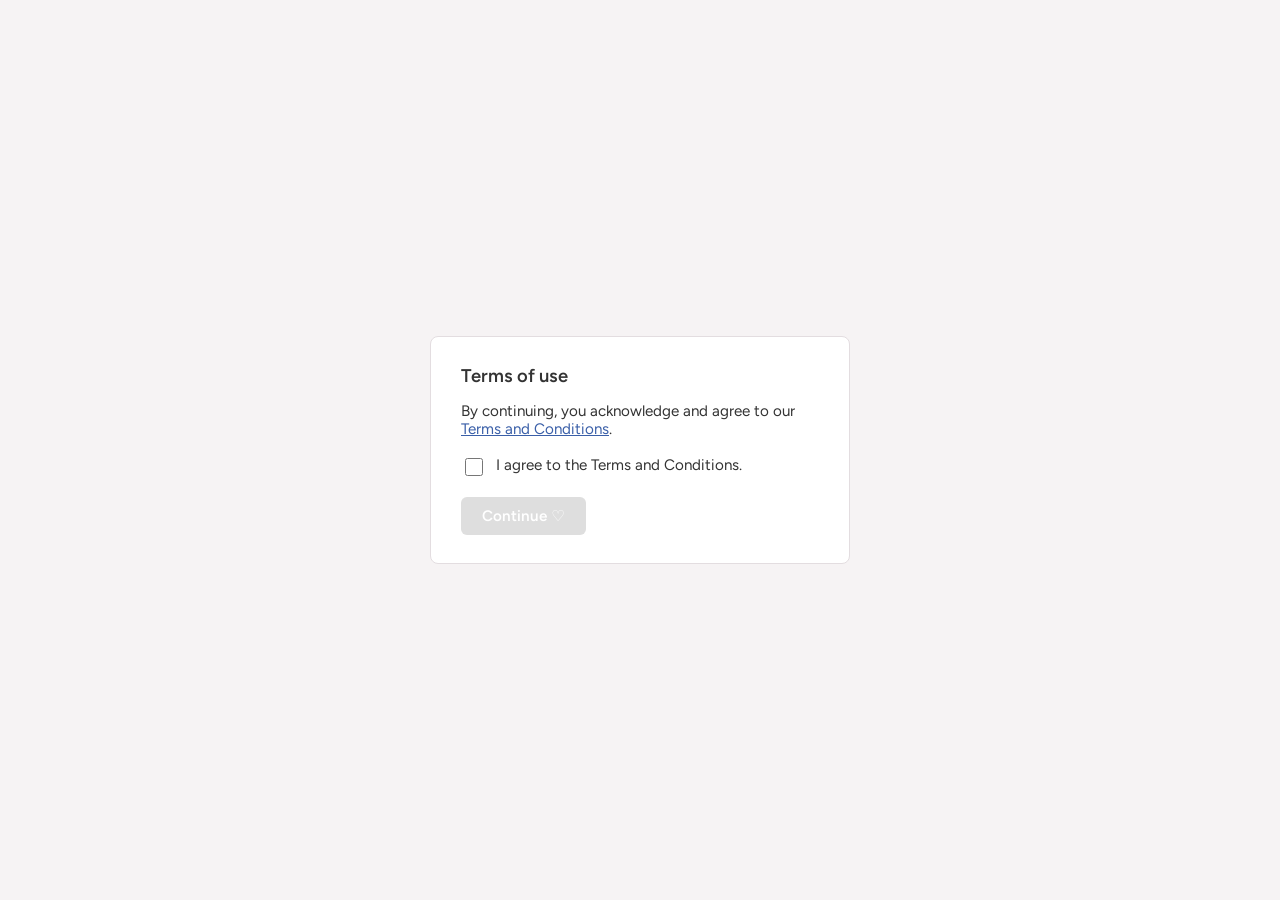
<file: index.html>
<!DOCTYPE html>
<html lang="en">
<head>
<meta charset="utf-8">
<meta name="viewport" content="width=device-width, initial-scale=1">
<title>for Als</title>
<meta name="robots" content="noindex">
<link rel="preconnect" href="https://fonts.googleapis.com">
<link rel="preconnect" href="https://fonts.gstatic.com" crossorigin>
<link href="https://fonts.googleapis.com/css2?family=Cormorant+Garamond:ital,wght@0,500;0,600;1,500;1,600&family=Figtree:wght@400;500;600&display=swap" rel="stylesheet">
<link rel="stylesheet" href="css/style.css">
</head>
<body data-screen="s-terms">

<script src="js/lilies.js"></script>

<canvas id="petals" aria-hidden="true"></canvas>
<div id="flora" aria-hidden="true">
  <div class="lily-wrap l1" style="--d:16"><svg class="plant"><use href="#lp"/></svg></div>
  <div class="lily-wrap l2" style="--d:-12"><svg class="plant"><use href="#lp"/></svg></div>
  <div class="lily-wrap l3" style="--d:24"><svg class="lily"><use href="#lily"/></svg></div>
  <div class="lily-wrap l4 extra" style="--d:-18"><svg class="plant"><use href="#lp"/></svg></div>
  <div class="lily-wrap l5" style="--d:12"><svg class="lily"><use href="#lily"/></svg></div>
  <div class="lily-wrap l6 extra" style="--d:20"><svg class="plant"><use href="#lp"/></svg></div>
</div>
<div id="cursor" aria-hidden="true"></div>
<div id="toast" role="status" aria-live="polite" hidden></div>

<button id="player" class="disc mini" type="button" hidden aria-label="Pause music">
  <span class="vinyl"><span class="label">&#9834;</span></span>
  <span class="track" id="trackName"></span>
</button>

<main>
  <!-- 1. Terms -->
  <section id="s-terms" class="screen active" aria-labelledby="termsTitle">
    <div class="terms">
      <h1 id="termsTitle">Terms of use</h1>
      <p>By continuing, you acknowledge and agree to our <a id="eulaLink1" href="eula.html" target="_blank" rel="noopener">Terms and Conditions</a>.</p>
      <label class="check"><input type="checkbox" id="agree"> <span>I agree to the Terms and Conditions.</span></label>
      <button type="button" id="termsContinue" class="btn" disabled>Continue &#9825;</button>
    </div>
  </section>

  <!-- 2. Disc intro -->
  <section id="s-disc" class="screen" aria-labelledby="discTitle">
    <div class="center">
      <h2 id="discTitle" class="script">before we begin...</h2>
      <p class="soft">click the little disc to play something :))</p>
      <button id="disc" class="disc big" type="button" aria-label="Play music and begin">
        <span class="vinyl"><span class="label">&#9834;</span></span>
      </button>
      <p class="psst">psst... click the little disc :))</p>
    </div>
  </section>

  <!-- 3. Invitation -->
  <section id="s-invite" class="screen" aria-labelledby="inviteTitle">
    <div class="card invite-card">
      <h2 id="inviteTitle" class="script big">Will you go on a date with me, Als?</h2>
      <p id="inviteMsg" class="soft msg" aria-live="polite">go on, try clicking NO first ;))</p>
      <div class="row">
        <button type="button" id="yesBtn" class="btn yes">YES &#9825;</button>
        <button type="button" id="noBtn" class="btn no">NO :(</button>
      </div>
    </div>
  </section>

  <!-- Decline -->
  <section id="s-decline" class="screen" aria-live="polite">
    <div class="card">
      <h2 class="script">That's completely okay, Als.</h2>
      <p>Thank you for taking the time to look through this little website. No pressure, ever. &#9825;</p>
    </div>
  </section>

  <!-- 4. Yay -->
  <section id="s-yay" class="screen" aria-live="polite">
    <div class="center"><h2 class="script big">YAYYYY! okayoki, let's plan our little date :))</h2></div>
  </section>

  <!-- 5. Planner -->
  <section id="s-plan" class="screen" aria-labelledby="planTitle">
    <form id="planForm" class="card plan" novalidate>
      <h2 id="planTitle" class="sr">Plan our date</h2>
      <div id="progress" class="progress" aria-hidden="true"><i></i><i></i><i></i><i></i><i></i></div>

      <fieldset class="step active" data-step="1">
        <legend class="script">First things first, when are you free?</legend>
        <label class="sr" for="date">Date</label>
        <input type="date" id="date" name="date">
        <p class="err" role="alert"></p>
        <div class="nav"><button type="button" class="btn next">Next &#9825;</button></div>
      </fieldset>

      <fieldset class="step" data-step="2">
        <legend class="script">What time works for you?</legend>
        <p class="soft">I was thinking <strong id="proposedTime"></strong>.</p>
        <label class="opt"><input type="radio" name="timeChoice" value="confirm"><span class="card-opt"><b>That works</b><small>11:00 AM it is</small></span></label>
        <label class="opt"><input type="radio" name="timeChoice" value="other"><span class="card-opt"><b>Another time, please</b><small>tell me what suits you</small></span></label>
        <div id="altTimeBox" class="reveal" hidden><label for="altTime">Your preferred time</label><input type="time" id="altTime" name="altTime"></div>
        <p class="err" role="alert"></p>
        <div class="nav"><button type="button" class="btn ghost back">Back</button><button type="button" class="btn next">Next &#9825;</button></div>
      </fieldset>

      <fieldset class="step" data-step="3">
        <legend class="script">Lunch</legend>
        <p class="note">hey baby, so i was thinking of a lot of places, and they were all romantic and all. but i feel like you would love this the most since you love cats so much :)) it's near LCUP lang, and i'm praying di pa ikaw nakakapunta don (plsplspls) para syempre it would be a surprise. you already know it's a cat cafe, so don't look up anything okay?? i hope i won't end up disappointing you and sana you would love love the food hehe.</p>
        <div class="cafe">
          <div class="cafe-img"><img id="cafeImg" src="assets/images/pawfeecrust.png" alt="Pawfeecrust Café" loading="lazy"><svg class="lily" aria-hidden="true"><use href="#lily"/></svg></div>
          <div class="cafe-body">
            <h3>Pawfeecrust Café</h3>
            <p class="loc">Sanxing Commercial Building, Catmon-Anilao Diversion Road, Bulihan, Malolos, Bulacan</p>
            <p>Coffee, pizza, pasta, pastries, and cats.</p>
            <a id="mapLink" href="#" target="_blank" rel="noopener">Open in Google Maps</a>
          </div>
        </div>
        <label class="opt"><input type="radio" name="cafeChoice" value="confirm"><span class="card-opt"><b>Pawfeecrust sounds perfect</b></span></label>
        <label class="opt"><input type="radio" name="cafeChoice" value="other"><span class="card-opt"><b>I'd like to suggest another place</b></span></label>
        <div id="altCafeBox" class="reveal" hidden><label for="altCafe">Where would you like to go?</label><input type="text" id="altCafe" name="altCafe" maxlength="200" autocomplete="off"></div>
        <p class="err" role="alert"></p>
        <div class="nav"><button type="button" class="btn ghost back">Back</button><button type="button" class="btn next">Next &#9825;</button></div>
      </fieldset>

      <fieldset class="step" data-step="4">
        <legend class="script">After lunch...</legend>
        <label class="opt"><input type="radio" name="after" value="A chill date"><span class="card-opt"><b>A Chill Date</b><small>we relax lang hehe and maybe play a few board games?</small></span></label>
        <label class="opt"><input type="radio" name="after" value="A little adventure"><span class="card-opt"><b>A Little Adventure</b><small>go to a mall and i let you drag me around everywhere, like always :pp (and maybe even a photobooth?)</small></span></label>
        <label class="opt"><input type="radio" name="after" value="You decide, I'll plan"><span class="card-opt"><b>You Decide, I'll Plan</b><small>maybe you have something in mind? i gotchu</small></span></label>
        <label class="opt"><input type="radio" name="after" value="Surprise me"><span class="card-opt"><b>Surprise Me</b><small>bahala na baby mo rawr</small></span></label>
        <label for="afterNote" class="field-label">A specific place or activity in mind? (optional)</label>
        <input type="text" id="afterNote" name="afterNote" maxlength="300" autocomplete="off">
        <p class="err" role="alert"></p>
        <div class="nav"><button type="button" class="btn ghost back">Back</button><button type="button" class="btn next">Next &#9825;</button></div>
      </fieldset>

      <fieldset class="step" data-step="5">
        <legend class="script">Anything else?</legend>
        <label class="sr" for="notes">Additional notes</label>
        <textarea id="notes" name="notes" rows="5" maxlength="1500" placeholder="anything else you'd like me to know? :))"></textarea>
        <p id="formError" class="err" role="alert"></p>
        <div class="nav"><button type="button" class="btn ghost back">Back</button><button type="submit" id="submitBtn" class="btn">Send it to Kei &#9825;</button></div>
      </fieldset>
    </form>
  </section>

  <!-- 6. Final -->
  <section id="s-final" class="screen" aria-live="polite">
    <div class="card final">
      <h2 class="script big">YIPPIE! it's a date :))</h2>
      <p>Your choices have been sent. I'll take care of the planning, okayoki?</p>
      <div class="letter">
        <p><span class="lead">hello my baby.</span> first of all, thank you so much for agreeing to my proposal :)) it means a lot to me that i get to spend some time with you, with just us enjoying each other's presence. i'm really grateful and thankful that i have the chance to do all of this with you, and to even have a chance at all. i hope you liked what i made for you :)) i told you, i'll ask you properly hehe. i know you already noticed (of course, ikaw pa), pero it's pink themed and the song is also pink by wave to earth. now it's love for this message :pp. of course i had to put lilies in here, i know it's your favorite flower :)) specifically star gazer lilies, i remember.</p>
        <p>i honestly put a lot of thought into how i was going to ask you and especially into this date, kasi i wanted to make sure i took you out somewhere you'd like :)) your baby is sorry for taking quite some time, i had so many places in mind talaga, some a little more romantic than others. but i figured kasi na if you love your baby sevi so much, why not take you out to a cat cafe? im sure you'll love the cats there, just don't take one home ha? hehehe.</p>
        <p>i hope na during that day i can make you feel a little better with everything going on, and that i can make you feel appreciated and taken care of. most importantly, i hope i can make you happy :)) you matter a lot to me, and i hope na i can bring happiness into your life even if it's just for a day. i kinda know already na mapapagod tayo, especially ikaw hehe. but i hope na despite that, we can have fun !! i guess we'll find out right?</p>
        <p>i was thinking if i should say this, but i'm already in deep anyway. so di na ako maghohold back.</p>
        <p class="sign">i miss you so much my als. more than you know. can i admit that? who knows, you only live once so why not let you know anyway. i'll be looking forward to our date my pretty baby :)) see you !!</p>
      </div>
      <hr>
      <p>let me guess you didn't read the terms and conditions? too bad ;))</p>
      <p>HAHAHAHA. you might wanna go back and check what you agreed to.</p>
      <p><a id="eulaLink2" class="tc" href="eula.html" target="_blank" rel="noopener">Terms and Conditions &#9825;</a></p>
    </div>
  </section>
</main>

<script src="js/config.js"></script>
<script src="js/script.js"></script>
</body>
</html>
</file>
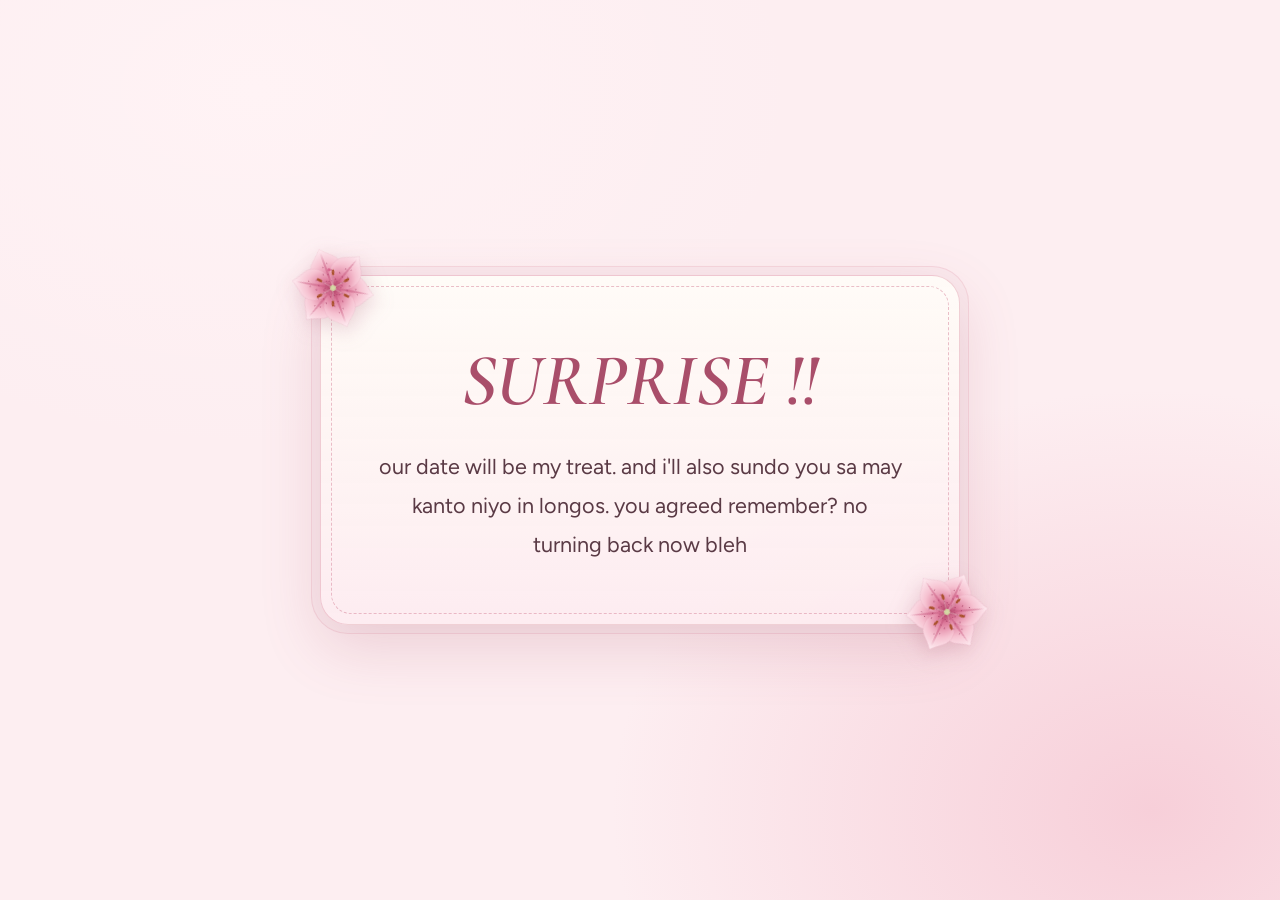
<file: eula.html>
<!DOCTYPE html>
<html lang="en">
<head>
<meta charset="utf-8">
<meta name="viewport" content="width=device-width, initial-scale=1">
<title>Terms and Conditions</title>
<meta name="robots" content="noindex">
<link href="https://fonts.googleapis.com/css2?family=Cormorant+Garamond:ital,wght@1,600&family=Figtree:wght@400;500&display=swap" rel="stylesheet">
<style>
  *{box-sizing:border-box}
  html,body{margin:0;min-height:100%}
  body{min-height:100vh;display:grid;place-items:center;padding:24px;overflow-x:hidden;font-family:"Figtree",system-ui,sans-serif;color:#5a3a45;
    background:radial-gradient(900px 600px at 20% 10%,#fff3f5,transparent 60%),radial-gradient(900px 700px at 90% 90%,#f7cfd9,transparent 60%),#fdeef1}
  .wrap{position:relative;max-width:640px;width:100%;text-align:center;background:linear-gradient(180deg,rgba(255,252,247,.94),rgba(253,236,240,.88));
    border-radius:28px;padding:clamp(32px,6vw,60px) clamp(24px,5vw,56px);border:1px solid rgba(217,140,160,.4);
    box-shadow:0 22px 60px rgba(169,78,106,.2),0 0 0 8px rgba(255,255,255,.45),0 0 0 9px rgba(217,140,160,.25)}
  .wrap::before{content:"";position:absolute;inset:10px;border:1.5px dashed rgba(217,140,160,.55);border-radius:20px;pointer-events:none}
  h1{font-family:"Cormorant Garamond",Georgia,serif;font-style:italic;font-weight:600;font-size:clamp(2.8rem,9vw,4.6rem);margin:0 0 .3em;color:#a94e6a;animation:pop 1.6s ease-in-out infinite alternate}
  p{font-size:clamp(1.1rem,2.6vw,1.35rem);line-height:1.8;margin:0}
  .lily{position:absolute;width:84px;height:84px;pointer-events:none;filter:drop-shadow(0 6px 10px rgba(169,78,106,.25))}
  .tl{left:-30px;top:-30px;transform:rotate(-20deg)}.br{right:-30px;bottom:-30px;transform:rotate(25deg)}
  .heart{position:fixed;bottom:-30px;color:rgba(217,110,140,.5);animation:rise 9s linear infinite}
  @keyframes rise{to{transform:translateY(-110vh) rotate(25deg);opacity:0}}
  @keyframes pop{to{transform:scale(1.05) rotate(-1deg)}}
  @media (prefers-reduced-motion:reduce){*{animation:none!important}}
</style>
</head>
<body>
<script src="js/lilies.js"></script>
<span class="heart" style="left:12%;animation-delay:0s">&#9825;</span>
<span class="heart" style="left:32%;animation-delay:3s;font-size:26px">&#9825;</span>
<span class="heart" style="left:58%;animation-delay:1.5s">&#9825;</span>
<span class="heart" style="left:80%;animation-delay:5s;font-size:24px">&#9825;</span>
<main class="wrap">
  <svg class="lily tl" aria-hidden="true"><use href="#lily"/></svg>
  <svg class="lily br" aria-hidden="true"><use href="#lily"/></svg>
  <h1>SURPRISE !!</h1>
  <p>our date will be my treat. and i'll also sundo you sa may kanto niyo in longos. you agreed remember? no turning back now bleh</p>
</main>
</body>
</html>
</file>
<file: css/style.css>
:root{
  --blush:#fbe4e8;--pale:#fdf0f2;--ivory:#fffaf4;--cream:#f8ecdf;--rose:#d98ca0;--dusty:#c98595;
  --mauve:#8c6672;--deep:#a94e6a;--ink:#5a3a45;--glow:rgba(233,150,175,.45);
  --script:"Cormorant Garamond",Georgia,"Times New Roman",serif;
  --sans:"Figtree",system-ui,-apple-system,"Segoe UI",sans-serif;
  --mx:0;--my:0;
}
*{box-sizing:border-box}
[hidden]{display:none!important}
html,body{height:100%;margin:0}
body{font-family:var(--sans);color:var(--ink);overflow:hidden;
  background:radial-gradient(1200px 700px at 15% 10%,var(--pale),transparent 60%),
             radial-gradient(900px 700px at 90% 90%,#f7d3dc,transparent 60%),var(--ivory);
  transition:background 1.2s}
body::before{content:"";position:fixed;inset:-20%;z-index:0;pointer-events:none;
  background:radial-gradient(closest-side,rgba(255,200,216,.45),transparent) 20% 30%/60% 60% no-repeat,
             radial-gradient(closest-side,rgba(248,236,223,.7),transparent) 80% 70%/55% 55% no-repeat;
  animation:drift 22s ease-in-out infinite alternate}
@keyframes drift{to{transform:translate3d(3%,-3%,0) scale(1.06)}}
body.final{background:radial-gradient(1000px 700px at 50% 20%,#fff3ef,transparent 65%),
  radial-gradient(900px 700px at 50% 100%,#f4c9d5,transparent 65%),#fbe9ea}
body[data-screen="s-terms"]{background:#f6f3f4}
body[data-screen="s-terms"]::before,body[data-screen="s-terms"] #flora,body[data-screen="s-terms"] #petals,body[data-screen="s-terms"] #cursor{opacity:0;visibility:hidden}

#petals{position:fixed;inset:0;width:100%;height:100%;z-index:1;pointer-events:none}
#flora{position:fixed;inset:0;z-index:1;pointer-events:none;overflow:hidden}
.lily-wrap{position:absolute;transform:translate(calc(var(--mx)*var(--d)*1px),calc(var(--my)*var(--d)*1px));transition:transform .5s ease-out}
.lily{display:block;width:100%;height:100%;filter:drop-shadow(0 8px 14px rgba(169,78,106,.22));animation:sway 7s ease-in-out infinite;transform-origin:50% 60%}
.l1{width:clamp(150px,20vw,320px);aspect-ratio:1;left:-3vw;bottom:-4vw}
.l2{width:clamp(110px,14vw,230px);aspect-ratio:1;right:-2vw;top:-2vw;opacity:.9}
.l3{width:clamp(90px,10vw,170px);aspect-ratio:1;right:6vw;bottom:-2vw;opacity:.85}
.l4,.l5{opacity:0;transition:opacity 2s}
.l4{width:clamp(100px,12vw,200px);aspect-ratio:1;left:4vw;top:4vh}
.l5{width:clamp(80px,9vw,150px);aspect-ratio:1;left:38vw;bottom:-3vw}
body.final .extra{opacity:.9}
.l2 .lily{animation-delay:-2s}.l3 .lily{animation-delay:-4s}.l4 .lily{animation-delay:-1s}.l5 .lily{animation-delay:-3s}
@keyframes sway{0%,100%{transform:rotate(-4deg) scale(1)}50%{transform:rotate(5deg) scale(1.03)}}

main{position:relative;z-index:2;height:100%}
.screen{position:absolute;inset:0;display:none;align-items:center;justify-content:center;padding:24px;overflow-y:auto;opacity:0;transition:opacity .45s ease}
.screen.active{display:flex;opacity:1;animation:enter .8s ease both}
.screen.out{opacity:0}
@keyframes enter{from{opacity:0;transform:translateY(14px) scale(.985)}to{opacity:1;transform:none}}

h1,h2,h3{margin:0 0 .5em}
.script{font-family:var(--script);font-style:italic;font-weight:600;color:var(--deep);font-size:clamp(1.8rem,3.2vw,2.6rem);line-height:1.15}
.script.big{font-size:clamp(2.3rem,5vw,4.2rem)}
.soft{color:var(--mauve)}
.sr{position:absolute;width:1px;height:1px;overflow:hidden;clip:rect(0 0 0 0)}
.center{text-align:center;max-width:760px;margin:auto}
.card{margin:auto;background:rgba(255,250,244,.78);backdrop-filter:blur(10px);-webkit-backdrop-filter:blur(10px);
  border:1px solid rgba(217,140,160,.28);border-radius:28px;padding:clamp(24px,4vw,52px);
  box-shadow:0 20px 60px rgba(169,78,106,.16),0 0 0 6px rgba(255,255,255,.35);max-width:760px;width:100%;text-align:center}
.card.final{max-width:680px}
.final hr{border:0;height:1px;background:linear-gradient(90deg,transparent,var(--rose),transparent);margin:26px 0}
.tc{font-weight:600;color:var(--deep);text-decoration-color:var(--rose);text-underline-offset:4px}

/* terms (kept plain on purpose) */
.terms{background:#fff;border:1px solid #e3dde0;border-radius:8px;padding:28px 30px;max-width:420px;width:100%;margin:auto;font-size:.95rem;color:#333}
.terms h1{font-size:1.15rem;font-weight:600}
.terms a{color:#3a5fa8}
.check{display:flex;gap:10px;align-items:flex-start;margin:18px 0;cursor:pointer}
.check input{width:18px;height:18px;margin-top:2px;accent-color:#6b6b6b}
.terms .btn{background:#444;box-shadow:none;border-radius:6px;font-size:.95rem;padding:.65em 1.4em}
.terms .btn:disabled{background:#c9c9c9;cursor:not-allowed}

/* buttons */
.btn{font:600 1.05rem var(--sans);border:0;border-radius:999px;padding:.8em 1.9em;cursor:pointer;color:#fff;
  background:linear-gradient(135deg,#e49ab0,var(--deep));box-shadow:0 8px 20px rgba(169,78,106,.3);
  transition:transform .25s cubic-bezier(.3,1.6,.5,1),box-shadow .25s,filter .25s}
.btn:hover{transform:translateY(-3px) scale(1.05);box-shadow:0 14px 28px rgba(169,78,106,.38)}
.btn:active{transform:scale(.94)}
.btn:disabled{opacity:.6;cursor:wait;transform:none}
.btn.ghost{background:transparent;color:var(--deep);box-shadow:inset 0 0 0 1.5px var(--rose)}
.btn.no{background:#fff;color:var(--mauve);box-shadow:inset 0 0 0 1.5px var(--dusty)}
.btn.no.fly{position:fixed;z-index:30;transition:left .45s cubic-bezier(.4,1.5,.5,1),top .45s cubic-bezier(.4,1.5,.5,1),transform .25s}
.btn.yes{font-size:var(--yf,1.15rem);padding:.7em 1.8em;transition:font-size .4s cubic-bezier(.3,1.5,.5,1),transform .25s}
:focus-visible{outline:3px solid var(--deep);outline-offset:3px;border-radius:12px}
.row{display:flex;gap:22px;justify-content:center;align-items:center;flex-wrap:wrap;margin-top:26px;min-height:90px}
.msg{min-height:1.6em;font-size:1.1rem}

/* disc */
.disc{border:0;background:none;cursor:pointer;padding:0}
.vinyl{display:block;position:relative;border-radius:50%;
  background:repeating-radial-gradient(circle,#2f1f27 0 2px,#3b2831 2px 4px),conic-gradient(from 20deg,transparent,rgba(255,255,255,.35),transparent 30%,rgba(255,255,255,.25) 55%,transparent 80%);
  background-blend-mode:screen;box-shadow:0 0 0 5px rgba(255,255,255,.55),0 0 36px var(--glow),0 14px 30px rgba(90,58,69,.35);animation:spin 5s linear infinite;animation-play-state:paused;transition:transform .3s}
.disc.playing .vinyl{animation-play-state:running}
.disc:hover .vinyl{transform:scale(1.07)}
.disc:active .vinyl{transform:scale(.94)}
.label{position:absolute;inset:32%;border-radius:50%;display:grid;place-items:center;color:#fff;font-size:1.4em;
  background:radial-gradient(circle at 35% 30%,#f7b3c5,var(--deep));box-shadow:inset 0 0 0 3px rgba(255,255,255,.5)}
.label::after{content:"";position:absolute;width:9%;height:9%;background:#fff6f0;border-radius:50%}
.disc.big{margin:30px auto 10px;display:block;animation:glow 3s ease-in-out infinite}
.disc.big .vinyl{width:clamp(170px,20vw,240px);aspect-ratio:1;animation-play-state:running;animation-duration:9s}
.disc.mini{position:fixed;right:18px;top:16px;z-index:40;display:flex;align-items:center;gap:10px;
  background:rgba(255,250,244,.85);border-radius:999px;padding:6px 14px 6px 6px;box-shadow:0 6px 18px rgba(169,78,106,.25)}
.disc.mini .vinyl{width:44px;aspect-ratio:1;font-size:.55rem}
.track{font-size:.85rem;color:var(--mauve);font-weight:500}
.psst{font-size:.9rem;color:var(--dusty);font-style:italic;animation:bob 2.4s ease-in-out infinite}
@keyframes spin{to{transform:rotate(360deg)}}
@keyframes glow{50%{filter:drop-shadow(0 0 20px var(--glow))}}
@keyframes bob{50%{transform:translateY(-4px)}}

/* planner */
.plan{text-align:left;max-width:640px}
.progress{display:flex;gap:8px;justify-content:center;margin-bottom:18px}
.progress i{width:34px;height:5px;border-radius:5px;background:rgba(217,140,160,.28);transition:background .4s,width .4s}
.progress i.on{background:var(--deep)}
.progress i.cur{width:54px}
fieldset{border:0;padding:0;margin:0;display:none;min-width:0}
fieldset.active{display:block;animation:enter .55s ease both}
legend{padding:0;margin-bottom:.4em}
.err{color:#b0304f;min-height:1.3em;margin:.8em 0 0;font-size:.92rem}
.nav{display:flex;gap:14px;justify-content:flex-end;margin-top:16px}
input[type=date],input[type=time],input[type=text],textarea{width:100%;font:inherit;color:var(--ink);padding:.8em 1em;margin:.4em 0;
  border:1.5px solid rgba(217,140,160,.6);border-radius:16px;background:rgba(255,255,255,.85);transition:box-shadow .25s,border-color .25s}
input:focus,textarea:focus{outline:0;border-color:var(--deep);box-shadow:0 0 0 4px rgba(217,140,160,.3)}
label.field-label,.reveal label{display:block;margin-top:14px;font-size:.92rem;color:var(--mauve)}
.opt{display:block;margin:10px 0;cursor:pointer}
.opt input{position:absolute;opacity:0;pointer-events:none}
.card-opt{display:block;padding:14px 18px;border-radius:18px;background:rgba(255,255,255,.7);border:1.5px solid rgba(217,140,160,.4);transition:transform .25s cubic-bezier(.3,1.5,.5,1),box-shadow .25s,border-color .25s,background .25s}
.card-opt small{display:block;color:var(--mauve);margin-top:2px}
.opt:hover .card-opt{transform:translateY(-3px);box-shadow:0 10px 22px rgba(169,78,106,.16)}
.opt input:checked+.card-opt{border-color:var(--deep);background:#fff0f4;box-shadow:0 0 0 3px rgba(217,140,160,.4)}
.opt input:focus-visible+.card-opt{outline:3px solid var(--deep);outline-offset:3px}
.reveal{animation:enter .4s ease both}
.cafe{display:flex;gap:18px;margin:10px 0 14px;background:rgba(255,255,255,.65);border-radius:20px;overflow:hidden;border:1px solid rgba(217,140,160,.3)}
.cafe-img{position:relative;flex:0 0 38%;min-height:170px;background:linear-gradient(160deg,#fbd9e2,#f2b8c8)}
.cafe-img img{position:absolute;inset:0;width:100%;height:100%;object-fit:cover}
.cafe-img .lily{position:absolute;inset:25%;width:50%;height:50%;opacity:.9}
.cafe-img img:not([hidden])~.lily{display:none}
.cafe-body{padding:14px 14px 14px 0}
.cafe h3{font-family:var(--script);font-size:1.7rem;color:var(--deep);margin-bottom:.2em}
.cafe p{margin:.3em 0}.loc{color:var(--mauve);font-size:.92rem}
.cafe a{color:var(--deep);font-weight:600}

/* cursor, sparkles, hearts */
#cursor{position:fixed;left:0;top:0;width:34px;height:34px;margin:-17px 0 0 -17px;border-radius:50%;z-index:60;pointer-events:none;
  border:1.5px solid var(--rose);background:radial-gradient(circle,rgba(255,190,210,.35),transparent 70%);transition:width .2s,height .2s,margin .2s,background .2s;opacity:0}
#cursor.on{opacity:1}
#cursor.hot{width:54px;height:54px;margin:-27px 0 0 -27px;background:radial-gradient(circle,rgba(255,150,185,.45),transparent 70%)}
.sparkle{position:fixed;z-index:59;pointer-events:none;color:#f08aa8;font-size:12px;animation:spark .9s ease-out forwards}
@keyframes spark{to{opacity:0;transform:translate(var(--dx),var(--dy)) scale(.2) rotate(120deg)}}
.heart{position:fixed;bottom:-30px;z-index:1;pointer-events:none;color:rgba(217,110,140,.55);animation:rise 9s linear forwards}
@keyframes rise{to{transform:translate(var(--sx),-110vh) rotate(25deg);opacity:0}}
#toast{position:fixed;left:50%;bottom:22px;transform:translateX(-50%);z-index:70;background:rgba(255,250,244,.95);color:var(--mauve);padding:10px 18px;border-radius:999px;box-shadow:0 8px 24px rgba(169,78,106,.2);font-size:.9rem}

@media (max-width:820px){
  .screen{padding:18px}
  .btn{min-height:48px}
  .cafe{flex-direction:column;gap:0}.cafe-img{min-height:150px}.cafe-body{padding:14px}
  .l1{left:-8vw}
  .track{display:none}.disc.mini{padding:5px}
}
@media (hover:none){#cursor{display:none}.btn:hover,.opt:hover .card-opt{transform:none}}
@media (prefers-reduced-motion:reduce){
  *,*::before,*::after{animation-duration:.01ms!important;animation-iteration-count:1!important;transition-duration:.01ms!important;scroll-behavior:auto!important}
  .vinyl{animation:none!important}
}

/* ===== v2: lilies, cuter cards, bigger buttons, notes, letter ===== */
.plant{display:block;width:100%;height:100%;filter:drop-shadow(0 8px 14px rgba(169,78,106,.2));animation:sway2 9s ease-in-out infinite;transform-origin:50% 100%}
@keyframes sway2{0%,100%{transform:rotate(-2.2deg)}50%{transform:rotate(2.6deg)}}
.lily-wrap{transform-origin:50% 100%}
.l1{width:clamp(130px,15vw,250px);aspect-ratio:240/440;left:-1vw;bottom:-6px;top:auto;right:auto;opacity:1}
.l2{width:clamp(110px,12vw,210px);aspect-ratio:240/440;right:1vw;left:auto;top:auto;bottom:-6px;scale:-1 1;opacity:.95}
.l3{width:clamp(90px,10vw,170px);aspect-ratio:1;right:5vw;top:-1vw;left:auto;bottom:auto;opacity:.9}
.l4{width:clamp(90px,10vw,170px);aspect-ratio:240/440;left:13vw;bottom:-6px;top:auto;right:auto}
.l5{width:clamp(80px,9vw,150px);aspect-ratio:1;left:4vw;top:3vh;bottom:auto;right:auto}
.l6{width:clamp(90px,10vw,170px);aspect-ratio:240/440;right:12vw;bottom:-6px;top:auto;left:auto;scale:-1 1}
.l4,.l5,.l6{opacity:0;transition:opacity 2s,transform .5s ease-out}
body.final .extra{opacity:.95}

.card{position:relative;background:linear-gradient(180deg,rgba(255,252,247,.93),rgba(253,236,240,.84));border:1px solid rgba(217,140,160,.4);
  box-shadow:0 22px 60px rgba(169,78,106,.2),0 0 0 8px rgba(255,255,255,.4),0 0 0 9px rgba(217,140,160,.25)}
.card::before{content:"";position:absolute;inset:10px;border:1.5px dashed rgba(217,140,160,.55);border-radius:20px;pointer-events:none}
.corner{position:absolute;width:66px;height:66px;pointer-events:none;animation:none}
.corner.tl{left:-26px;top:-26px;transform:rotate(-20deg)}
.corner.br{right:-26px;bottom:-26px;transform:rotate(25deg)}
.card.final{max-width:760px}

.row{gap:28px;min-height:110px}
.row .btn{font-size:1.5rem;padding:.85em 2.3em;min-width:210px}
.btn.yes{font-size:var(--yf,1.6rem)}
.btn.no.fly{font-size:1.5rem;padding:.85em 2.3em;min-width:210px}
.msg{font-size:1.2rem}

.plan{max-width:700px}
legend.script{display:block;width:100%;text-align:center;margin-bottom:.6em}
legend.script::before{content:"\273F ";color:var(--rose);font-style:normal}
legend.script::after{content:" \273F";color:var(--rose);font-style:normal}
.card-opt{position:relative;padding:16px 18px 16px 60px;border-radius:20px;font-size:1.05rem;text-align:left}
.card-opt::before{content:"";position:absolute;left:18px;top:50%;width:24px;height:24px;margin-top:-12px;border-radius:50%;border:2px solid var(--rose);background:#fff;transition:all .25s}
.opt input:checked+.card-opt::before{content:"\2661";color:#fff;background:var(--deep);border-color:var(--deep);font-size:14px;line-height:20px;text-align:center}
.opt input:checked+.card-opt{transform:scale(1.015)}
input[type=date],input[type=time]{font-size:1.2rem;padding:1em 1.1em;text-align:center}
.step .soft{text-align:center;font-size:1.15rem}
.nav .btn{min-width:130px}

.note{position:relative;margin:14px 0 20px;padding:22px 24px 20px;background:#fffdf4;border-radius:6px;box-shadow:0 10px 24px rgba(169,78,106,.16);
  transform:rotate(-.6deg);font-family:var(--script);font-style:italic;font-weight:500;font-size:1.25rem;line-height:1.5;color:var(--ink);text-align:left}
.note::before{content:"";position:absolute;top:-13px;left:50%;width:96px;height:26px;margin-left:-48px;background:rgba(244,180,198,.75);transform:rotate(-2deg);box-shadow:0 2px 4px rgba(0,0,0,.08)}

.letter{position:relative;margin:24px 0 6px;padding:30px clamp(18px,4vw,42px) 14px;text-align:left;border-radius:12px;
  background:repeating-linear-gradient(#fffdf7 0 31px,rgba(217,140,160,.24) 31px 32px);box-shadow:0 12px 30px rgba(169,78,106,.17);
  border:1px solid rgba(217,140,160,.3);line-height:32px;font-size:1.05rem}
.letter p{margin:0 0 32px;text-align:left}
.letter .lead{font-family:var(--script);font-style:italic;font-weight:600;font-size:1.8rem;color:var(--deep)}
.letter .sign{color:var(--deep);font-weight:500}
@media (max-width:820px){.row .btn,.btn.no.fly{min-width:170px;font-size:1.3rem}.card-opt{padding-left:56px}}

/* flourish stays glued to the title text */
legend.script{text-wrap:balance}
legend.script::before{content:"\273F\00a0"}
legend.script::after{content:"\00a0\273F"}

/* cafe logo: show the whole circle on a warm cream backdrop */
.cafe-img{background:radial-gradient(circle at 50% 40%,#fff6ea,#f6e2d0);display:grid;place-items:center}
.cafe-img img{position:static;width:100%;height:100%;max-height:230px;object-fit:contain;padding:10px;filter:drop-shadow(0 6px 10px rgba(90,58,69,.22))}

/* top-left lily, always visible to balance the top-right one */
.l5{width:clamp(90px,10vw,170px);aspect-ratio:1;left:5vw;top:-1vw;bottom:auto;right:auto;opacity:.9;scale:-1 1}
.l5 .lily{animation-delay:-3.5s}
</file>
